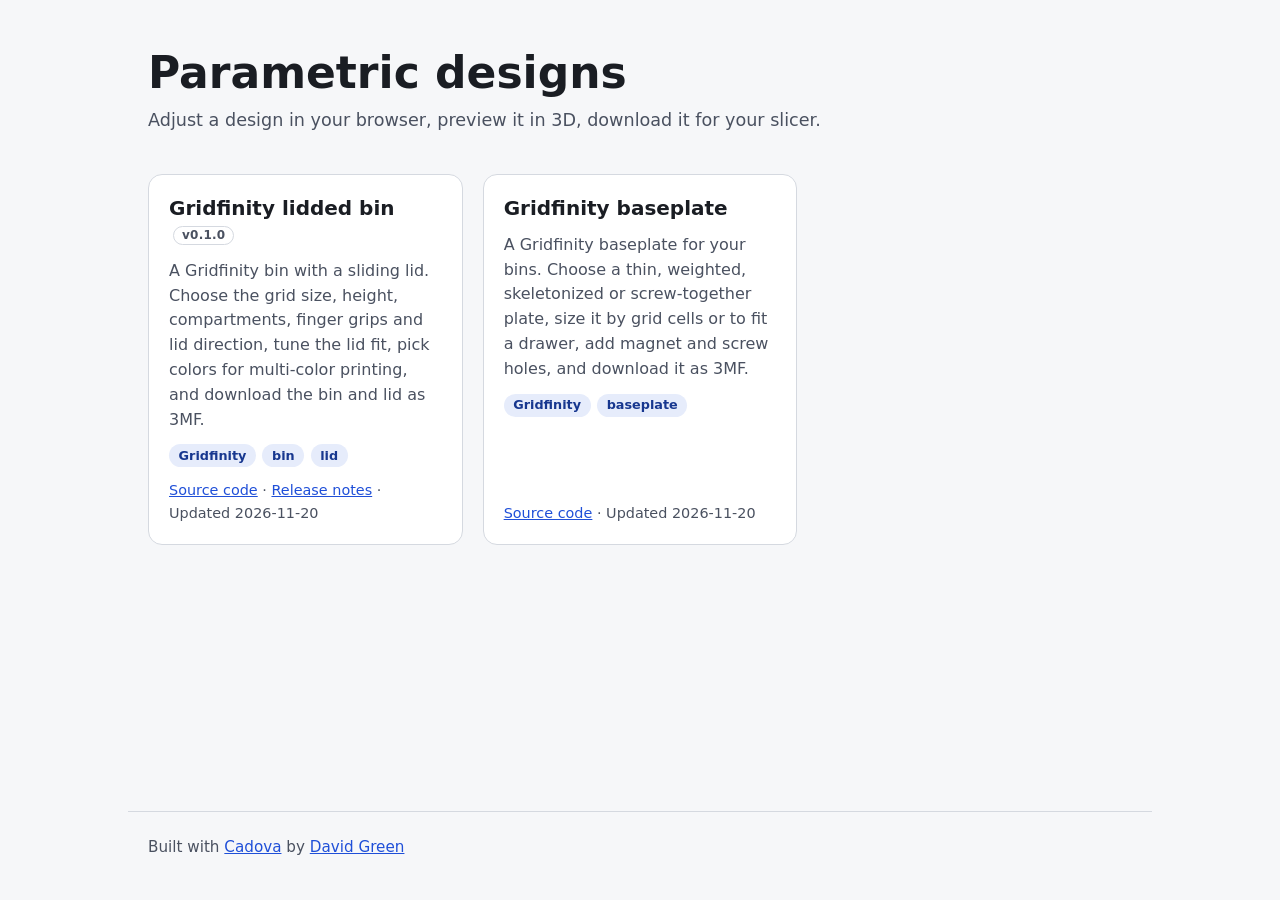
<file: index.html>
<!DOCTYPE html>
<html lang="en">
<head>
  <meta charset="utf-8">
  <meta name="viewport" content="width=device-width, initial-scale=1">
  <title>Parametric designs: 3D-printable customizers built with Cadova</title>
  <meta name="description" content="Parametric 3D-printable designs built with Cadova. Adjust a design in your browser, preview it in 3D, download it for your slicer.">
  <meta name="color-scheme" content="light dark">
  <link rel="icon" href="favicon.svg" type="image/svg+xml">
  <link rel="stylesheet" href="style.css">
</head>
<body>
  <header class="site-header">
    <h1>Parametric designs</h1>
    <p class="subtitle">Adjust a design in your browser, preview it in 3D, download it for your slicer.</p>
  </header>
  <main id="main">
    <h2 class="visually-hidden">Customizers</h2>
    <ul id="cards" class="cards" aria-live="polite"></ul>
    <noscript>
      <p>JavaScript is off, so here is a plain list of designs.</p>
      <ul class="plain-list">
        <li><a href="/Cadovafinity/bins/lidded/">Gridfinity lidded bin</a></li>
        <li><a href="/Cadovafinity/baseplate/">Gridfinity baseplate</a></li>
      </ul>
    </noscript>
  </main>
  <footer class="site-footer">
    <p>Built with <a href="https://cadova.org">Cadova</a> by <a href="https://github.com/XeresRazor">David Green</a></p>
  </footer>
  <script src="script.js" defer></script>
</body>
</html>
</file>
<file: style.css>
:root {
  color-scheme: light dark;
  --bg: #f6f7f9;
  --surface: #ffffff;
  --text: #1a1d23;
  --muted: #4a5160;
  --border: #d5d9e0;
  --accent: #1f4fd8;
  --pill-bg: #e6ecfb;
  --pill-text: #17378f;
  --focus: #b45309;
}
@media (prefers-color-scheme: dark) {
  :root {
    --bg: #12141a;
    --surface: #1b1e27;
    --text: #eceef3;
    --muted: #a9b0bf;
    --border: #333847;
    --accent: #8fb0ff;
    --pill-bg: #27325a;
    --pill-text: #d3e0ff;
    --focus: #fbbf24;
  }
}
* { box-sizing: border-box; }
body {
  margin: 0;
  min-height: 100vh;
  display: flex;
  flex-direction: column;
  background: var(--bg);
  color: var(--text);
  font: 1rem/1.55 system-ui, -apple-system, "Segoe UI", Roboto, "Helvetica Neue", Arial, sans-serif;
}
a { color: var(--accent); }
a:focus-visible { outline: 3px solid var(--focus); outline-offset: 3px; border-radius: 4px; }
.site-header, main, .site-footer { width: 100%; max-width: 64rem; margin: 0 auto; padding-inline: 1.25rem; }
.site-header { padding-block: 3rem 1.5rem; }
h1 { margin: 0 0 .5rem; font-size: clamp(1.9rem, 5vw, 2.75rem); line-height: 1.15; }
.subtitle { margin: 0; color: var(--muted); font-size: 1.1rem; }
main { flex: 1; padding-block: 1rem 2rem; }
.visually-hidden {
  position: absolute; width: 1px; height: 1px; margin: -1px; padding: 0;
  overflow: hidden; clip: rect(0 0 0 0); white-space: nowrap; border: 0;
}
.cards, .plain-list, .tags { list-style: none; margin: 0; padding: 0; }
.cards {
  display: grid;
  grid-template-columns: repeat(auto-fill, minmax(18rem, 1fr));
  gap: 1.25rem;
}
.card {
  position: relative;
  display: flex;
  flex-direction: column;
  gap: .75rem;
  padding: 1.25rem;
  background: var(--surface);
  border: 1px solid var(--border);
  border-radius: 14px;
  transition: transform .15s ease, border-color .15s ease, box-shadow .15s ease;
}
.card:hover, .card:focus-within { border-color: var(--accent); box-shadow: 0 4px 16px rgb(0 0 0 / .12); }
.card:hover { transform: translateY(-2px); }
.card-title { margin: 0; font-size: 1.25rem; line-height: 1.3; }
.card-link { color: var(--text); text-decoration: none; }
.version { display: inline-block; vertical-align: middle; margin-left: .25rem; padding: .05rem .5rem; border: 1px solid var(--border); border-radius: 999px; color: var(--muted); font-size: .75rem; font-weight: 600; letter-spacing: .02em; }
.card-link::after { content: ""; position: absolute; inset: 0; border-radius: 14px; }
.card-link:hover { text-decoration: underline; }
.card-link:focus-visible { outline: none; }
.card:has(.card-link:focus-visible) { outline: 3px solid var(--focus); outline-offset: 3px; }
.card-desc { margin: 0; color: var(--muted); }
.tags { display: flex; flex-wrap: wrap; gap: .4rem; }
.tag { padding: .1rem .6rem; border-radius: 999px; background: var(--pill-bg); color: var(--pill-text); font-size: .8rem; font-weight: 600; }
.card-meta { margin: auto 0 0; font-size: .9rem; color: var(--muted); }
.card-source { position: relative; z-index: 1; }
.message { grid-column: 1 / -1; padding: 1rem 1.25rem; border: 1px solid var(--border); border-radius: 14px; background: var(--surface); }
.message p { margin: 0 0 .5rem; }
.button { display: inline-block; padding: .6rem 1.1rem; border-radius: 10px; background: var(--accent); color: var(--bg); font-weight: 600; text-decoration: none; }
.button:hover { text-decoration: underline; }
.site-footer { padding-block: 1.5rem 2.5rem; color: var(--muted); border-top: 1px solid var(--border); font-size: .95rem; }
.site-footer p { margin: 0; }
@media (max-width: 40rem) {
  .site-header { padding-block: 2rem 1rem; }
  .cards { grid-template-columns: 1fr; }
}
@media (prefers-reduced-motion: reduce) {
  *, *::before, *::after { transition: none !important; animation: none !important; scroll-behavior: auto !important; }
  .card:hover { transform: none; }
}
</file>
